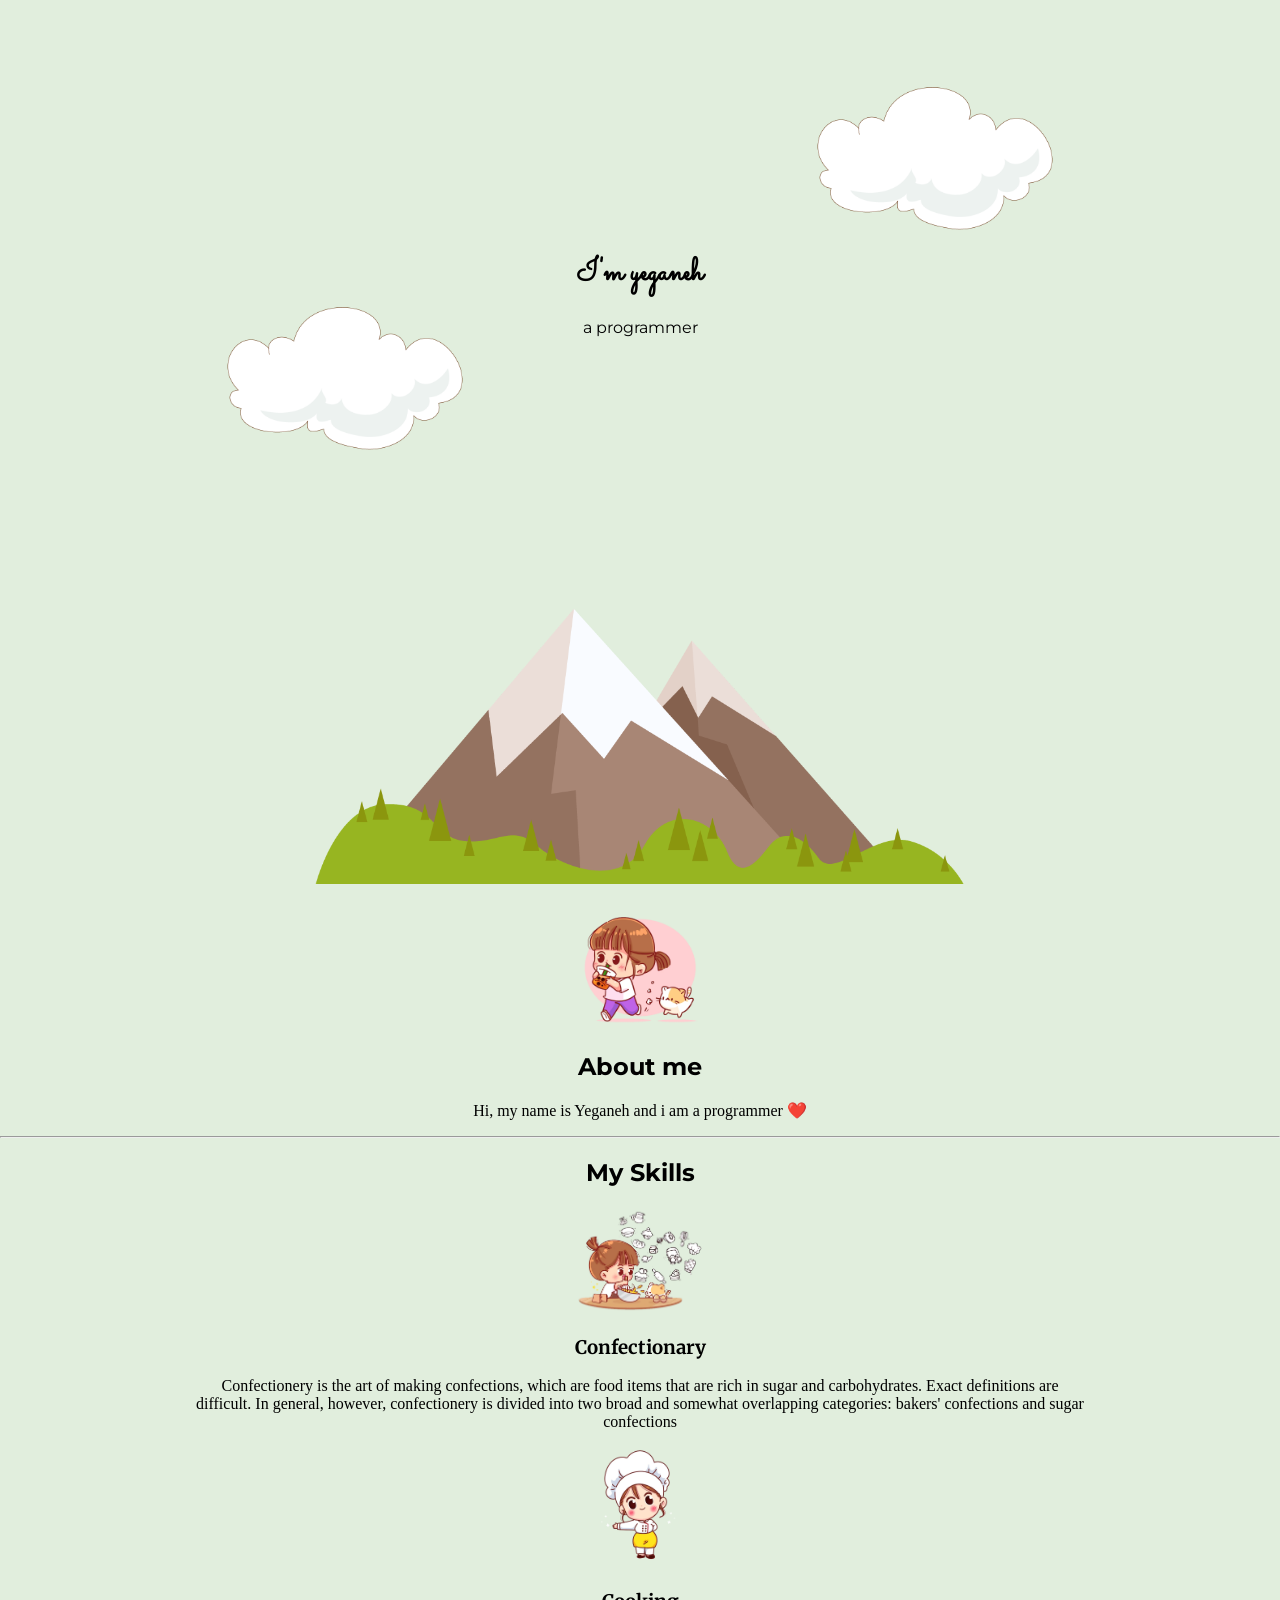
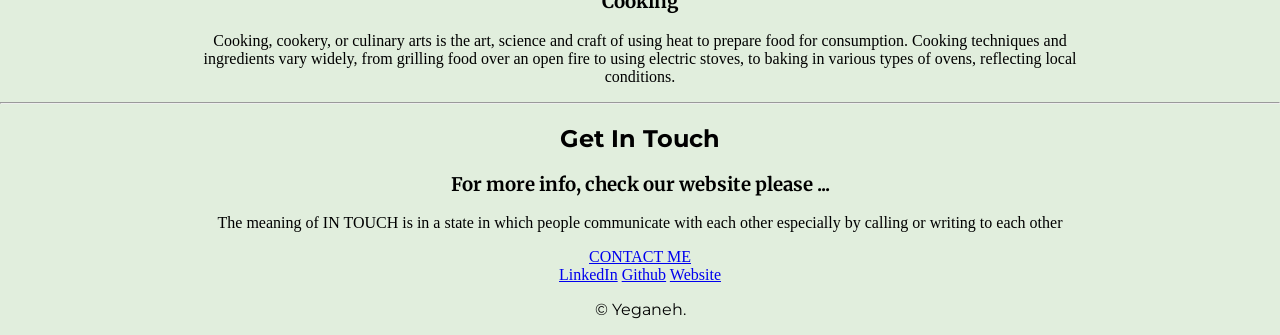
<file: index.html>
<!DOCTYPE html>
<html lang="en">
<head>
    <meta charset="UTF-8">
    <title>im a programmer</title>
    <link rel="stylesheet" href="css/stiles.css">
    <link rel="icon" href="hurtfavicon.ico?v=2">
   <!--اینا لینک های فونت ها از گوگل فونت هستن که کپی و پیست شدن-->
   <link rel="preconnect" href="https://fonts.googleapis.com">
   <link rel="preconnect" href="https://fonts.gstatic.com" crossorigin>
   <link href="https://fonts.googleapis.com/css2?family=Merriweather:ital,wght@1,300;1,700&family=Montserrat:wght@200;400&family=Sacramento&display=swap" rel="stylesheet">
   <!-- میخوام برای اچ ۲ ها فونت بذارم-->
   <link rel="preconnect" href="https://fonts.googleapis.com">
<link rel="preconnect" href="https://fonts.gstatic.com" crossorigin>
<link href="https://fonts.googleapis.com/css2?family=Montserrat:wght@600&display=swap" rel="stylesheet">
</head>
<body>
    <h1 class="onvan">I'm yeganeh</h1>
    <p class="bio">a programmer</p>
    <img class="top-cloud" src="images/cloud.png" alt="tip-cloud">
    <img class="bottom-cloud" src="images/cloud copy.png" alt="bottom-cloud">
    <img  class="mountain" src="images/mountain.png" alt="mountain">

 
    <!------------------------------------------------------------------------------->
    <!-- از اینجا اون کدهایی که کپی کردم میاد که هنوز هیچ ایده ای ازشون ندارم و فقط کپیشون کردم-->
    <!------------------------------------------------------------------------------->
    
    <div class="middle-container">
        <div class="profile">
          <img class="profilephoto" src="images/profile-sabz.gif" alt="">
          <h2>About me</h2>
          <p>Hi, my name is Yeganeh and i am a programmer ❤️</p>
        </div>

        <hr>

        <div class="skills">
          <h2>My Skills</h2>
          <div class="skill-row">
            <img class="skillConfectionary" src="images/Confectionary.gif" alt="Confectionary">
            <h3>Confectionary</h3>
            <p class="Confectionary">Confectionery is the art of making confections, which are food items that are rich in sugar and carbohydrates. Exact definitions are difficult. In general, however, confectionery is divided into two broad and somewhat overlapping categories: bakers' confections and sugar confections</p>
          </div>


          <div class="skill-row">
            <img class="skilcooking" src="images/skill-cooking.gif" alt="cooking">
            <h3>Cooking</h3>
            <p class="cooking">Cooking, cookery, or culinary arts is the art, science and craft of using heat to prepare food for consumption. Cooking techniques and ingredients vary widely, from grilling food over an open fire to using electric stoves, to baking in various types of ovens, reflecting local conditions.</p>
          </div>
        </div>

        
        <hr>

        <div class="contact-me">
          <h2>Get In Touch</h2>
          <h3>For more info, check our website please ... </h3>
          <p>The meaning of IN TOUCH is in a state in which people communicate with each other especially by calling or writing to each other</p>
          <a class="contactme" href="contactme.html">CONTACT ME</a>
        </div>
      
      
      <div class="bottom-container">
        <a class="footer-link" href="https://www.linkedin.com/">LinkedIn</a>
        <a class="footer-link" href="https://github.com/">Github</a>
        <a class="footer-link" href="https://www.google.com/">Website</a>
        <p class="finalname"> © Yeganeh.</p>
      </div>
    </div>

</body>
</html>
</file>
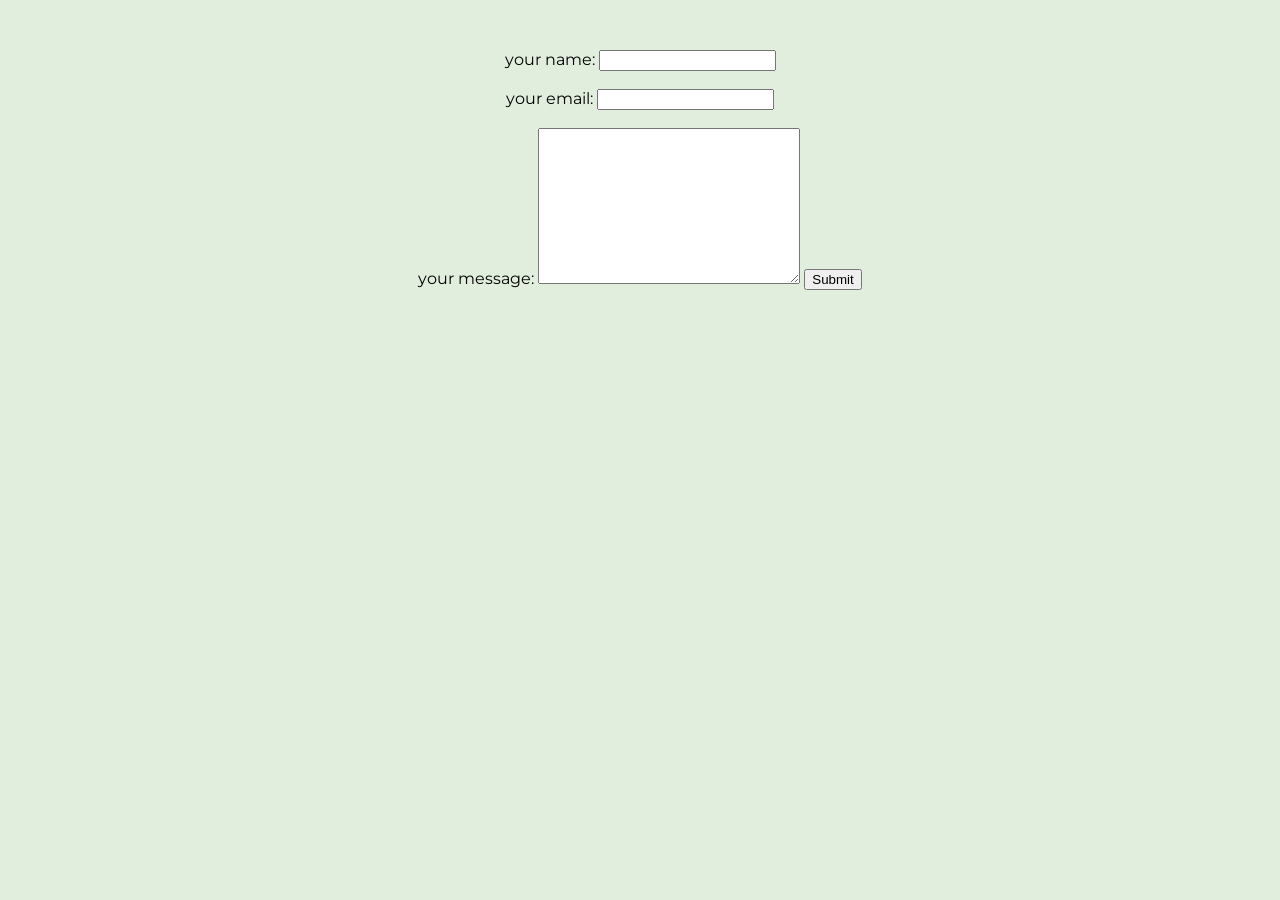
<file: contactme.html>
<!DOCTYPE html>
<html lang="en">
<head>
    <meta charset="UTF-8">
    <title>Contact me</title>
    <link rel="stylesheet" href="css/contactme.css">
    <link rel="icon" href="hurtfavicon.ico?v=2">
    <link rel="preconnect" href="https://fonts.googleapis.com">
<link rel="preconnect" href="https://fonts.gstatic.com" crossorigin>
<link href="https://fonts.googleapis.com/css2?family=Montserrat:wght@600&display=swap" rel="stylesheet">
</head>
<body>
      <form action="mailto:abtin.chegini@gmail.com" method="post" enctype="text/plain">
        <label > your name: </label>
        <input type="text" name="yourname:">
        <br><br>
        <label > your email:  </label>
        <input type="email" name="youremail:">
        <br><br>
        <label > your message: </label>
        <textarea name="yourmessage:"  cols="30" rows="10"></textarea>
        <input type="submit">
       </form>
</body>
</html>
</file>
<file: css/stiles.css>
body{
    background-color: #E1EEDD;
    margin: 0px;
    text-align: center;
}
h3{font-family: 'Merriweather', serif;}
h2{font-family: 'Montserrat', sans-serif;}
.onvan{
    margin-top: 250px;
    font-family: 'Sacramento', cursive;
}
.bio{
  /**  font-family: 'Merriweather', serif;**/
  font-family: 'Montserrat', sans-serif
}
.top-cloud{
    width: 250px;
    position: absolute;
    top: 30px;
    right: 220px;

}
.bottom-cloud{
    width: 250px;
    position: absolute;
    top: 250px;
    left: 220px;
}
.mountain{
    margin-top: 250px;
    width: 650px;
}
.profilephoto{
    margin-top: 20px;
    width: 150px;
}
.skillConfectionary{
    width: 150px;

}
.skilcooking{
    width: 150px;

}
.Confectionary{
    margin: 16px auto 16px ;
    width: 70%;
}
.cooking{
    margin: 16px auto 16px ;
    width: 70%;
}
.finalname{
    font-family: 'Montserrat', sans-serif

}
</file>
<file: css/contactme.css>
body{
    background-color: #E1EEDD;
    margin: 50px auto;
    text-align: center;
}
label{
    font-family: 'Montserrat', sans-serif;
}
</file>
